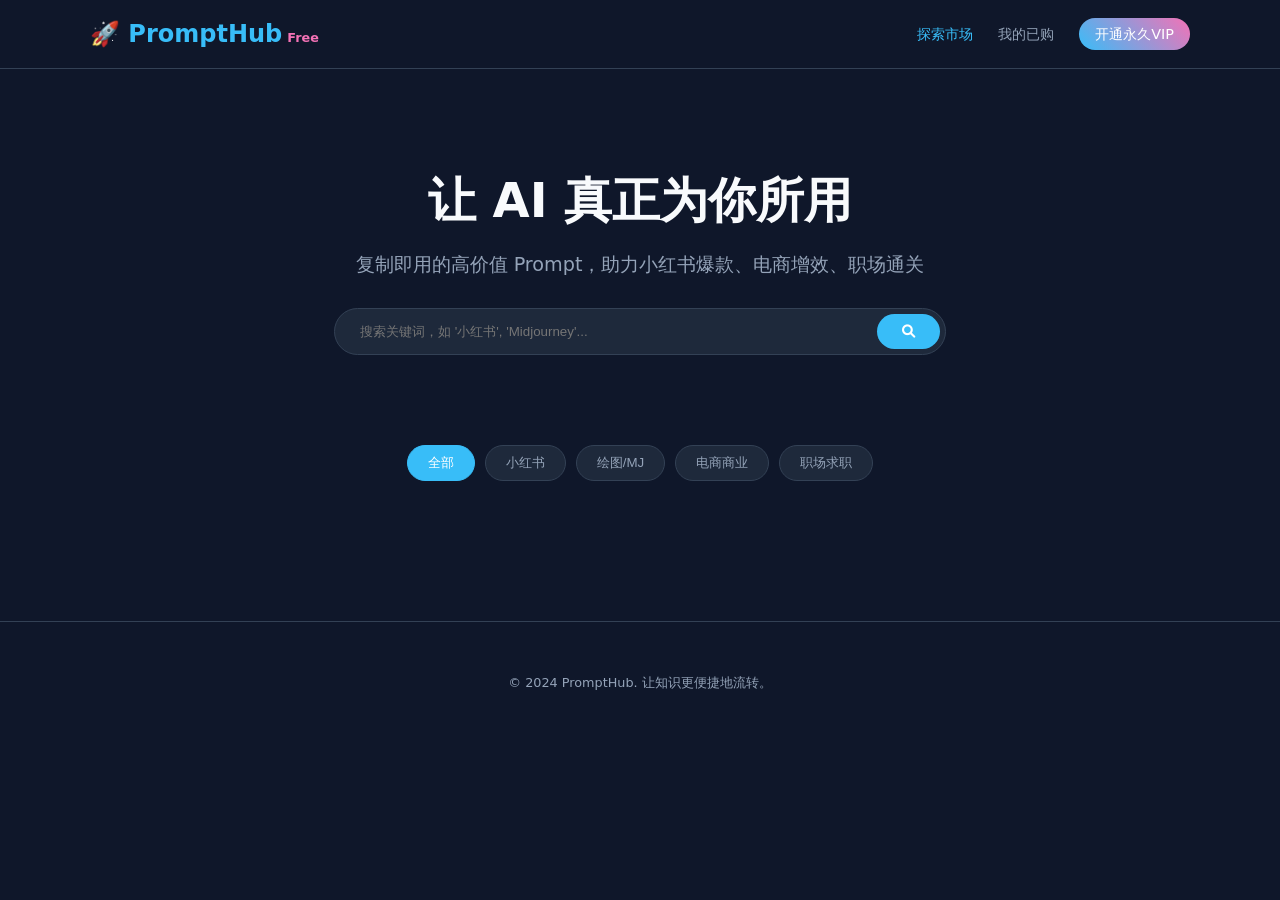
<file: public/index.html>
<!DOCTYPE html>
<html lang="zh-CN">
<head>
    <meta charset="UTF-8">
    <meta name="viewport" content="width=device-width, initial-scale=1.0">
    <title>PromptHub | 精选爆款提示词商店</title>
    <link rel="stylesheet" href="css/style.css">
    <link rel="stylesheet" href="https://cdnjs.cloudflare.com/ajax/libs/font-awesome/6.0.0/css/all.min.css">
</head>
<body class="dark-theme">
    <header>
        <nav class="container">
            <div class="logo">🚀 PromptHub<span>Free</span></div>
            <div class="nav-links">
                <a href="#" class="active">探索市场</a>
                <a href="dashboard.html">我的已购</a>
                <a href="pay.html" class="btn-vip">开通永久VIP</a>
            </div>
        </nav>
    </header>

    <main class="container">
        <section class="hero">
            <h1>让 AI 真正为你所用</h1>
            <p>复制即用的高价值 Prompt，助力小红书爆款、电商增效、职场通关</p>
            <div class="search-bar">
                <input type="text" id="searchInput" placeholder="搜索关键词，如 '小红书', 'Midjourney'...">
                <button onclick="searchPrompts()"><i class="fas fa-search"></i></button>
            </div>
        </section>

        <section class="categories">
            <button class="cat-btn active" data-cat="all">全部</button>
            <button class="cat-btn" data-cat="xiaohongshu">小红书</button>
            <button class="cat-btn" data-cat="midjourney">绘图/MJ</button>
            <button class="cat-btn" data-cat="ecommerce">电商商业</button>
            <button class="cat-btn" data-cat="career">职场求职</button>
        </section>

        <div class="prompt-grid" id="promptGrid">
            <!-- 提示词卡片将通过 JS 渲染 -->
        </div>
    </main>

    <footer>
        <p>&copy; 2024 PromptHub. 让知识更便捷地流转。</p>
    </footer>

    <script src="js/firebase-config.js"></script>
    <script src="js/app.js"></script>
</body>
</html>
</file>
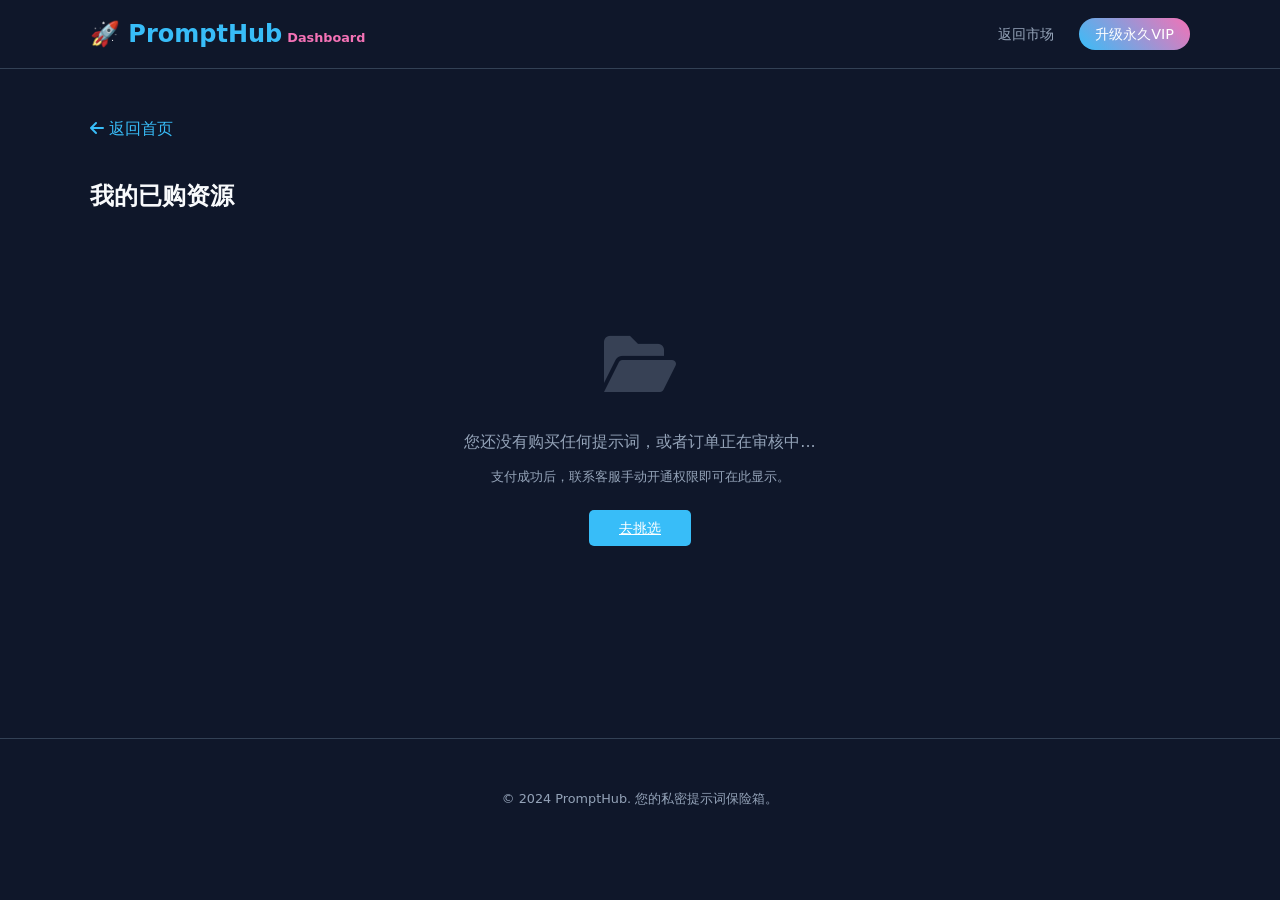
<file: public/dashboard.html>
<!DOCTYPE html>
<html lang="zh-CN">
<head>
    <meta charset="UTF-8">
    <meta name="viewport" content="width=device-width, initial-scale=1.0">
    <title>我的已购 - PromptHub</title>
    <link rel="stylesheet" href="css/style.css">
    <link rel="stylesheet" href="https://cdnjs.cloudflare.com/ajax/libs/font-awesome/6.0.0/css/all.min.css">
    <style>
        .dashboard-container { margin-top: 50px; }
        .empty-state { text-align: center; padding: 100px 20px; color: var(--text-dim); }
        .empty-state i { font-size: 4rem; margin-bottom: 20px; opacity: 0.3; }
        .back-link { margin-bottom: 20px; display: inline-block; color: var(--primary); text-decoration: none; }
    </style>
</head>
<body class="dark-theme">
    <header>
        <nav class="container">
            <div class="logo">🚀 PromptHub<span>Dashboard</span></div>
            <div class="nav-links">
                <a href="index.html">返回市场</a>
                <a href="pay.html" class="btn-vip">升级永久VIP</a>
            </div>
        </nav>
    </header>

    <main class="container dashboard-container">
        <a href="index.html" class="back-link"><i class="fas fa-arrow-left"></i> 返回首页</a>
        <h2>我的已购资源</h2>
        
        <div id="purchasedList">
            <!-- 初始状态：显示空白 -->
            <div class="empty-state">
                <i class="fas fa-folder-open"></i>
                <p>您还没有购买任何提示词，或者订单正在审核中...</p>
                <p style="font-size: 0.8rem; margin-top: 10px;">支付成功后，联系客服手动开通权限即可在此显示。</p>
                <br>
                <a href="index.html" class="buy-btn" style="padding: 10px 30px;">去挑选</a>
            </div>
        </div>
    </main>

    <footer style="margin-top: 100px;">
        <p>&copy; 2024 PromptHub. 您的私密提示词保险箱。</p>
    </footer>
</body>
</html>
</file>
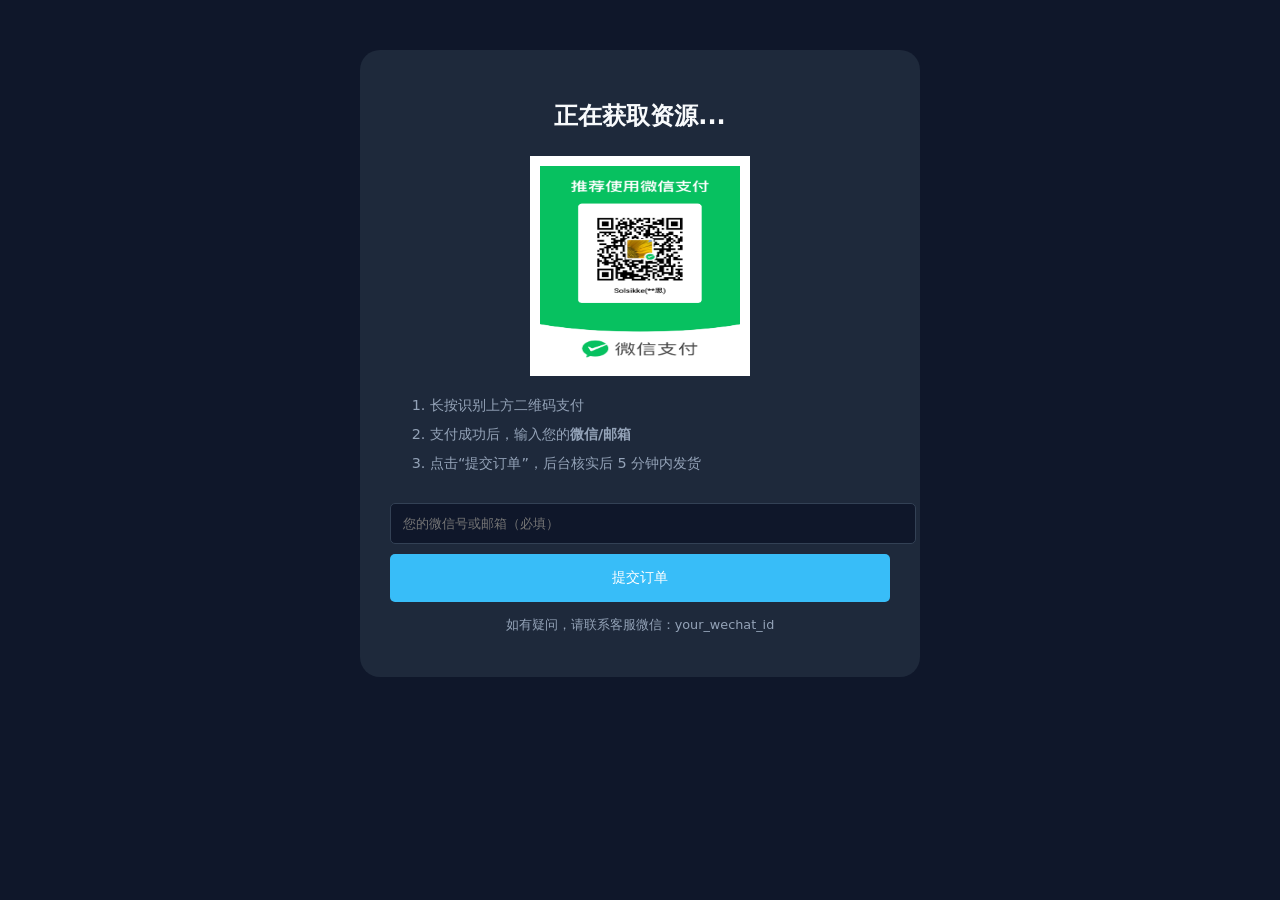
<file: public/pay.html>
<!DOCTYPE html>
<html lang="zh-CN">
<head>
    <meta charset="UTF-8">
    <meta name="viewport" content="width=device-width, initial-scale=1.0">
    <title>结算 - PromptHub</title>
    <link rel="stylesheet" href="css/style.css">
    <style>
        .pay-container { max-width: 500px; margin: 50px auto; background: var(--card-bg); padding: 30px; border-radius: 20px; text-align: center; }
        .qr-code { width: 200px; height: 200px; background: #fff; margin: 20px auto; padding: 10px; }
        .qr-code img { width: 100%; height: 100%; }
        .steps { text-align: left; margin: 20px 0; font-size: 0.9rem; color: var(--text-dim); }
        .steps li { margin-bottom: 10px; }
        input[type="text"] { width: 100%; padding: 12px; margin: 10px 0; border-radius: 5px; border: 1px solid #334155; background: #0f172a; color: white; }
    </style>
</head>
<body class="dark-theme">
    <div class="pay-container">
        <h2 id="itemTitle">正在获取资源...</h2>
        <p class="price" id="itemPrice" style="font-size: 1.5rem;"></p>
        
        <div class="qr-code">
            <!-- 这里替换成你的微信收款码图片 -->
            <img src="images/wepay-qr.png" alt="请替换收款码">
        </div>
        
        <div class="steps">
            <ol>
                <li>长按识别上方二维码支付</li>
                <li>支付成功后，输入您的<strong>微信/邮箱</strong></li>
                <li>点击“提交订单”，后台核实后 5 分钟内发货</li>
            </ol>
        </div>

        <input type="text" id="userContact" placeholder="您的微信号或邮箱（必填）">
        <button class="buy-btn" style="width: 100%; padding: 15px;" onclick="submitOrder()">提交订单</button>
        <p style="margin-top: 15px; font-size: 0.8rem; color: var(--text-dim);">如有疑问，请联系客服微信：your_wechat_id</p>
    </div>

    <script>
        // 简单逻辑：从URL获取信息
        const params = new URLSearchParams(window.location.search);
        const id = params.get('id');
        
        // 模拟从列表找数据
        fetch('data/prompts.json').then(res => res.json()).then(data => {
            const item = data.find(p => p.id == id);
            if(item) {
                document.getElementById('itemTitle').innerText = `获取：${item.title}`;
                document.getElementById('itemPrice').innerText = `¥${item.price}`;
            }
        });

        function submitOrder() {
            const contact = document.getElementById('userContact').value;
            if(!contact) return alert('请填写联系方式');
            
            // 这里可以通过 Firebase Firestore 存储订单
            alert('订单提交成功！请确保已支付，系统核实后将发送至您的联系方式。');
            window.location.href = 'index.html';
        }
    </script>
</body>
</html>
</file>
<file: public/css/style.css>
:root {
    --bg-color: #0f172a;
    --card-bg: #1e293b;
    --primary: #38bdf8;
    --text-main: #f8fafc;
    --text-dim: #94a3b8;
    --accent: #f472b6;
}

body {
    margin: 0;
    font-family: 'Inter', system-ui, sans-serif;
    background-color: var(--bg-color);
    color: var(--text-main);
}

.container {
    max-width: 1100px;
    margin: 0 auto;
    padding: 0 20px;
}

header {
    padding: 20px 0;
    border-bottom: 1px solid #334155;
}

nav {
    display: flex;
    justify-content: space-between;
    align-items: center;
}

.logo {
    font-size: 1.5rem;
    font-weight: 800;
    color: var(--primary);
}

.logo span { color: var(--accent); font-size: 0.8rem; margin-left: 5px; }

.nav-links a {
    color: var(--text-dim);
    text-decoration: none;
    margin-left: 20px;
    font-size: 0.9rem;
    transition: 0.3s;
}

.nav-links a:hover, .nav-links a.active { color: var(--primary); }

.btn-vip {
    padding: 8px 16px;
    background: linear-gradient(45deg, var(--primary), var(--accent));
    color: white !important;
    border-radius: 20px;
}

.hero {
    text-align: center;
    padding: 60px 0;
}

.hero h1 { font-size: 3rem; margin-bottom: 10px; }
.hero p { color: var(--text-dim); font-size: 1.2rem; }

.search-bar {
    max-width: 600px;
    margin: 30px auto;
    display: flex;
    background: var(--card-bg);
    padding: 5px;
    border-radius: 30px;
    border: 1px solid #334155;
}

.search-bar input {
    flex: 1;
    background: transparent;
    border: none;
    color: white;
    padding: 10px 20px;
    outline: none;
}

.search-bar button {
    background: var(--primary);
    border: none;
    color: white;
    padding: 10px 25px;
    border-radius: 25px;
    cursor: pointer;
}

.categories {
    display: flex;
    justify-content: center;
    gap: 10px;
    margin-bottom: 40px;
    flex-wrap: wrap;
}

.cat-btn {
    background: var(--card-bg);
    border: 1px solid #334155;
    color: var(--text-dim);
    padding: 8px 20px;
    border-radius: 20px;
    cursor: pointer;
}

.cat-btn.active {
    background: var(--primary);
    color: white;
    border-color: var(--primary);
}

.prompt-grid {
    display: grid;
    grid-template-columns: repeat(auto-fill, minmax(250px, 1fr));
    gap: 25px;
    margin-bottom: 100px;
}

.card {
    background: var(--card-bg);
    border-radius: 15px;
    padding: 20px;
    border: 1px solid #334155;
    transition: transform 0.3s;
    display: flex;
    flex-direction: column;
}

.card:hover { transform: translateY(-5px); }

.card-tag {
    font-size: 0.7rem;
    background: rgba(56, 189, 248, 0.1);
    color: var(--primary);
    padding: 2px 8px;
    border-radius: 5px;
    width: fit-content;
}

.card h3 { margin: 15px 0 10px; font-size: 1.1rem; }
.card p { color: var(--text-dim); font-size: 0.85rem; flex: 1; line-height: 1.5; }

.card-footer {
    display: flex;
    justify-content: space-between;
    align-items: center;
    margin-top: 20px;
    padding-top: 15px;
    border-top: 1px solid #334155;
}

.price { font-weight: bold; color: var(--accent); }
.sales { font-size: 0.75rem; color: var(--text-dim); }

.buy-btn {
    background: var(--primary);
    color: white;
    border: none;
    padding: 6px 15px;
    border-radius: 5px;
    cursor: pointer;
    font-size: 0.85rem;
}

footer {
    text-align: center;
    padding: 40px;
    border-top: 1px solid #334155;
    color: var(--text-dim);
    font-size: 0.8rem;
}
</file>
